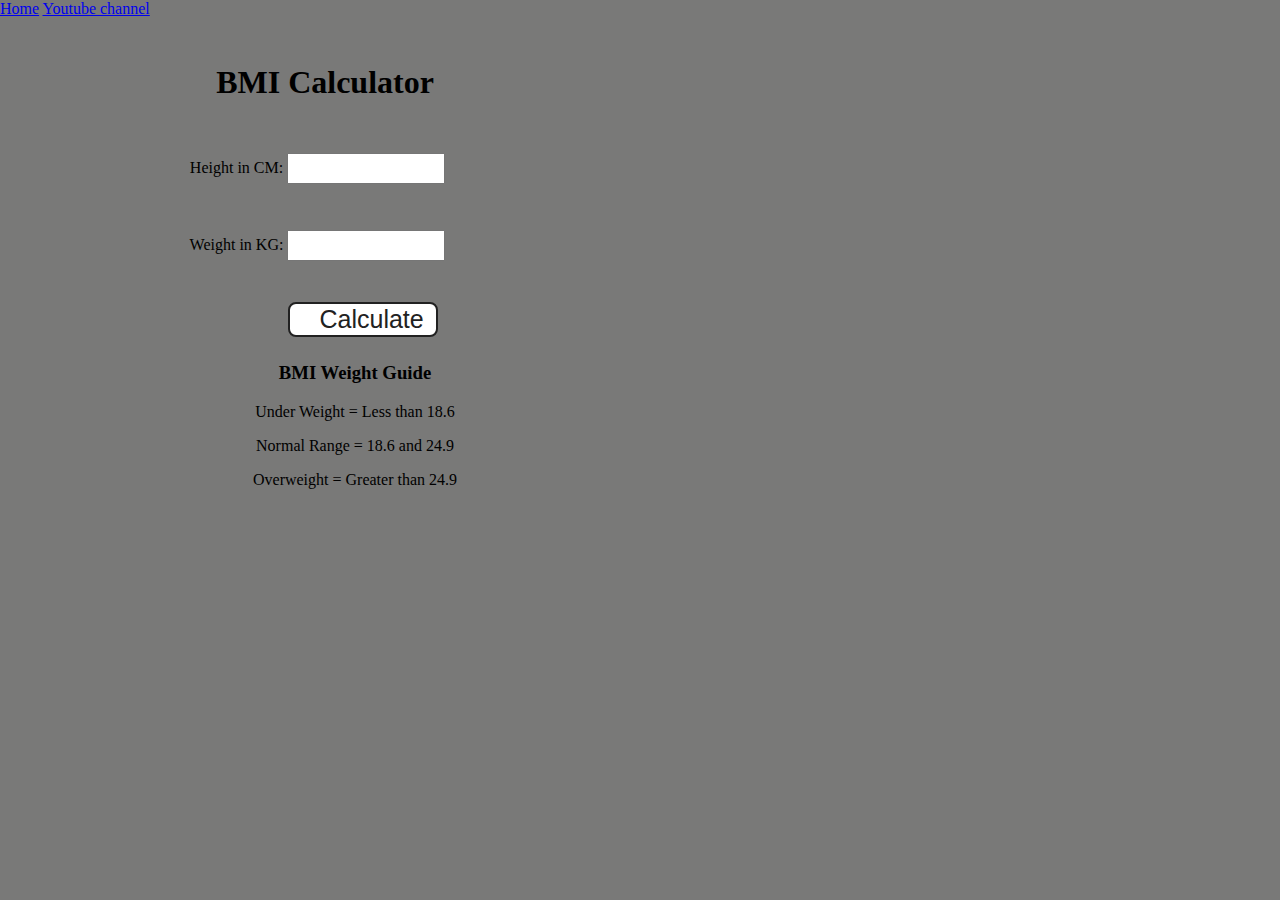
<file: BMI/index.html>
<!DOCTYPE html>
<html lang="en">
  <head>
    <meta charset="UTF-8" />
    <meta name="viewport" content="width=device-width, initial-scale=1.0" />
    <meta http-equiv="X-UA-Compatible" content="ie=edge" />
       <link rel="stylesheet" href="index.css" />
    <title>BMI Calculator</title>
  </head>
  <body>
    <nav>
      <a href="/" aria-current="page">Home</a>
      <a target="_blank" href="https://www.youtube.com/@chaiaurcode"
        >Youtube channel</a
      >
    </nav>
    <div class="container">
      <h1>BMI Calculator</h1>
      <form>
        <p><label>Height in CM: </label><input type="text" id="height" /></p>
        <p><label>Weight in KG: </label><input type="text" id="weight" /></p>
        <button>Calculate</button>
        <div id="results"></div>
        <div id="weight-guide">
          <h3>BMI Weight Guide</h3>
          <p>Under Weight = Less than 18.6</p>
          <p>Normal Range = 18.6 and 24.9</p>
          <p>Overweight = Greater than 24.9</p>
        </div>
      </form>
    </div>
  </body>
  <script src="index.js"></script>
</html>
</file>
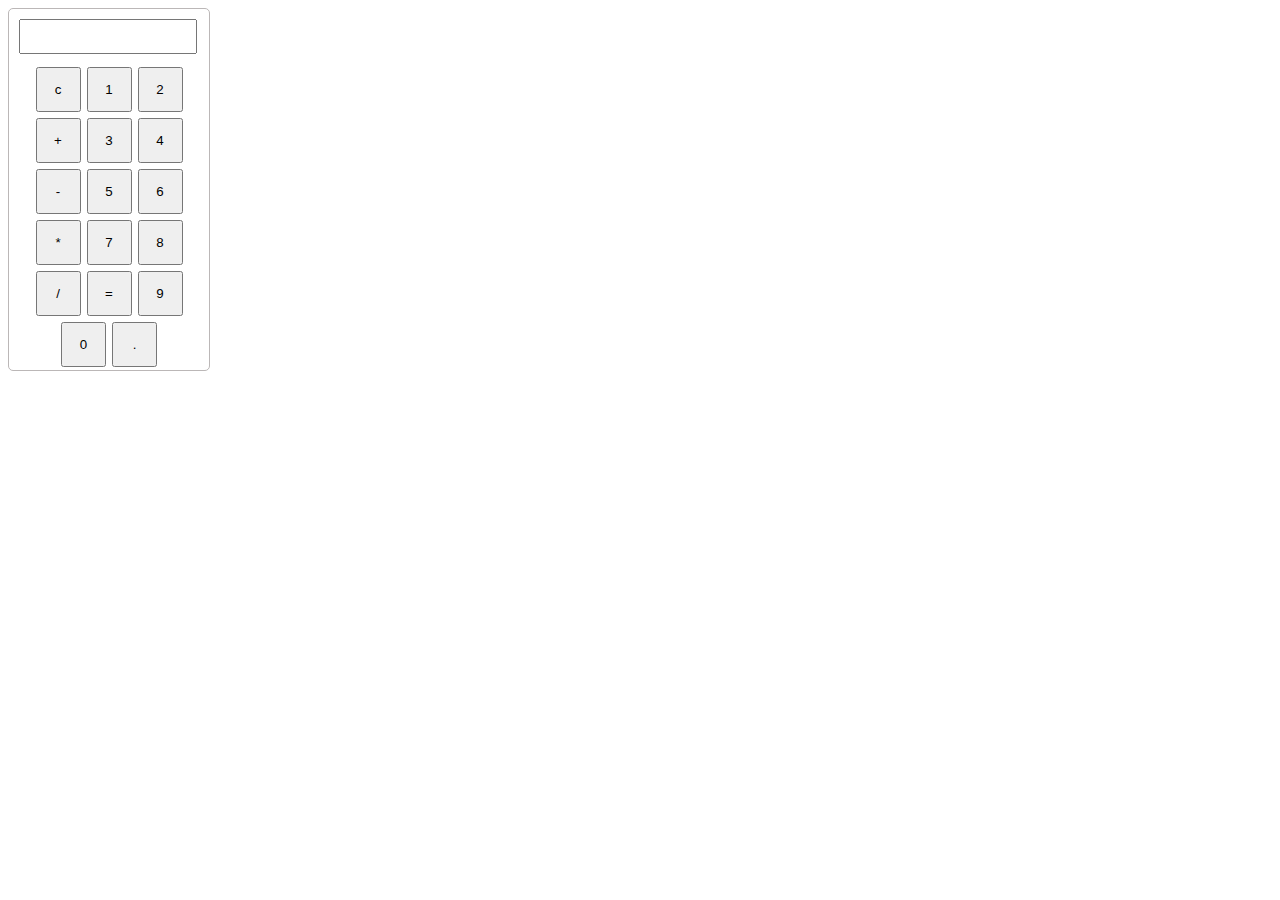
<file: Calculator/index.html>
<!DOCTYPE html>
<html lang="en">
<head>
  <link rel="stylesheet" href="style.css">
  <title>KG Coding Calculator</title>
</head>
<body>
  <div id="calculator">
    <input type="text" id="display" readonly>
    <div class="button-container">
      <button class="button"onclick="
      currentDisplay = '';
      document.querySelector('#display').value = currentDisplay;
      ">c</button>
      <button class="button" onclick="
      currentDisplay = currentDisplay + '1';
      document.querySelector('#display').value = currentDisplay;
      ">1</button>
      <button class="button"onclick="
      currentDisplay = currentDisplay + '2';
      document.querySelector('#display').value = currentDisplay;
      ">2</button>
      <button class="button"onclick="
      currentDisplay = currentDisplay + '+';
      document.querySelector('#display').value = currentDisplay;
      ">+</button>
      <button class="button"onclick="
      currentDisplay = currentDisplay + '3';
      document.querySelector('#display').value = currentDisplay;
      ">3</button>
      <button class="button"onclick="
      currentDisplay = currentDisplay + '4';
      document.querySelector('#display').value = currentDisplay;
      ">4</button>
      <button class="button"onclick="
      currentDisplay = currentDisplay + '-';
      document.querySelector('#display').value = currentDisplay;
      ">-</button>
      <button class="button"onclick="
      currentDisplay = currentDisplay + '5';
      document.querySelector('#display').value = currentDisplay;
      ">5</button>
      <button class="button"onclick="
      currentDisplay = currentDisplay + '6';
      document.querySelector('#display').value = currentDisplay;
      ">6</button>
      <button class="button"onclick="
      currentDisplay = currentDisplay + '*';
      document.querySelector('#display').value = currentDisplay;
      ">*</button>
      <button class="button"onclick="
      currentDisplay = currentDisplay + '7';
      document.querySelector('#display').value = currentDisplay;
      ">7</button>
      <button class="button"onclick="
      currentDisplay = currentDisplay + '8';
      document.querySelector('#display').value = currentDisplay;
      ">8</button>
      <button class="button"onclick="
      currentDisplay = currentDisplay + '/';
      document.querySelector('#display').value = currentDisplay;
      ">/</button>
      
      <button class="button"onclick="
      currentDisplay = eval(currentDisplay);
      document.querySelector('#display').value = currentDisplay;
      ">=</button>

      <button class="button"onclick="
      currentDisplay = currentDisplay + '9';
      document.querySelector('#display').value = currentDisplay;
      ">9</button>
      <button class="button"onclick="
      currentDisplay = currentDisplay + '0';
      document.querySelector('#display').value = currentDisplay;
      ">0</button>
      <button class="button"onclick="
      currentDisplay = currentDisplay + '.';
      document.querySelector('#display').value = currentDisplay;
      ">.</button>
    </div>
  </div>
  <script>
    let currentDisplay = '';
    document.querySelector('#display').value = currentDisplay;

  </script>

</body>
</html>
</file>
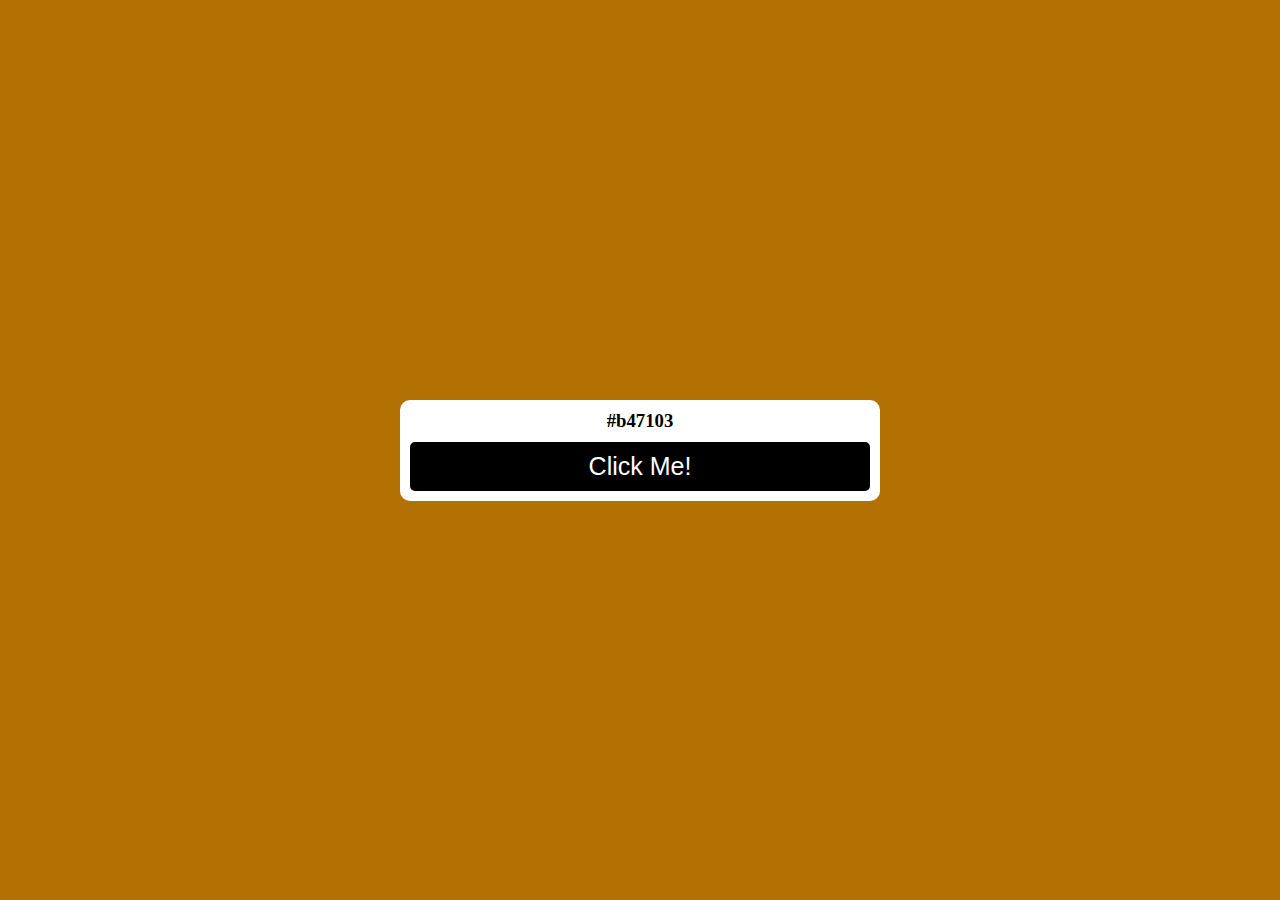
<file: Color-picker/index.html>
<!DOCTYPE html>
<html lang="en">
<head>
    <meta charset="UTF-8">
    <meta name="viewport" content="width=device-width, initial-scale=1.0">
    <link rel="stylesheet" href= "index.css"> 
   
    <title>Document</title>
</head>
<body>
    <div class="main">
        <div class="container">
            <h3 id="color-code">#fff</h3>
            <button id="btn">Click Me!</button>

        </div>



    </div>
    <script src="index.js"></script>
</body>
</html>
</file>
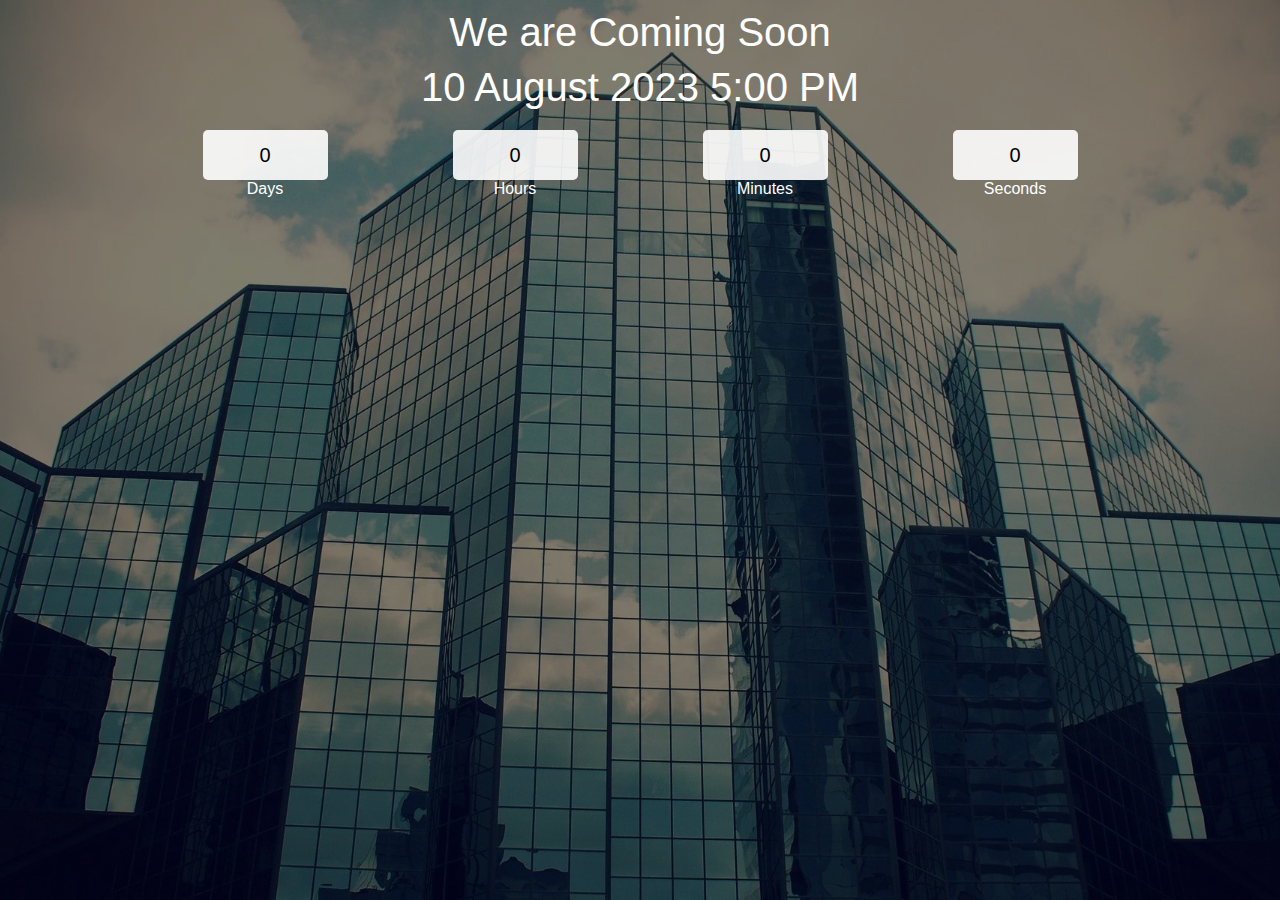
<file: Count-Down/index.html>
<!DOCTYPE html>
<html lang="en">

<head>
    <meta charset="UTF-8">
    <meta name="viewport" content="width=device-width, initial-scale=1.0">
    <link rel="stylesheet" href="index.css">
    <script src="index.js"></script>
    <title>CountDown</title>

<body>
    <div class="main">

        <div class="overlay">

            <div class="title">We are Coming Soon</div>
            <div class="title"> 10 August 2023 5:00 PM </div>
            <div class="col">
                <diV>
                    <input type="text" readonly value="0">
                    <br>
                    <label for="">Days</label>
                </diV>
                <diV>
                    <input type="text" readonly value="0">
                    <br>
                    <label for="">Hours</label>
                </diV>
                <diV>
                    <input type="text" readonly value="0">
                    <br>
                    <label for="">Minutes</label>
                </diV>
                <diV>
                    <input type="text" readonly value="0">
                    <br>
                    <label for="">Seconds</label>
                </diV>



            </div>

        </div>
    </div>


    </head>
</body>

</html>
</file>
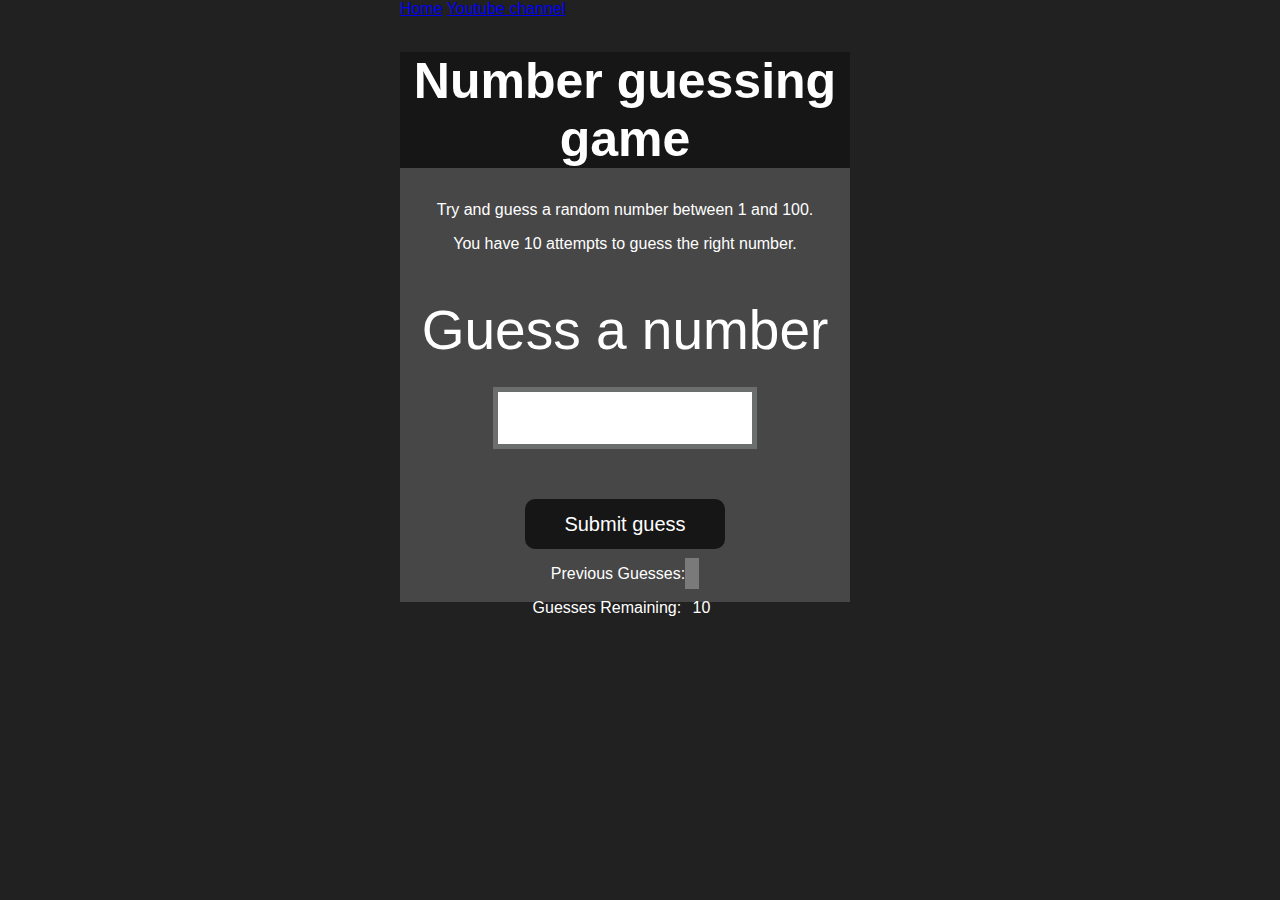
<file: Guess Number/index.html>
<!DOCTYPE html>
<html lang="en">
<head>
    <meta charset="UTF-8">
    <meta name="viewport" content="width=device-width, initial-scale=1.0">
    <meta http-equiv="X-UA-Compatible" content="ie=edge">
    <title>Number Guessing Game</title>
    <link rel="stylesheet" href="index.css">
    
</head>
<body style="background-color:#212121; color:#fff;">
  <nav>
    <a href="/" aria-current="page">Home</a>
    <a target="_blank" href="https://www.youtube.com/@chaiaurcode"
      >Youtube channel</a
    >
  </nav>
    
    <div id="wrapper">
      <h1>Number guessing game</h1>
    <p>Try and guess a random number between 1 and 100.</p>
    <p>You have 10 attempts to guess the right number.</p>
    </br>
        <form class="form">
            <label2 for="guessField" id="guess">Guess a number</label>
            <input type="text" id="guessField" class="guessField">
            <input type="submit" id="subt" value="Submit guess" class="guessSubmit">
        </form>

        <div class="resultParas">
            <p >Previous Guesses: <span class="guesses"></span></p>
            <p >Guesses Remaining: <span class="lastResult">10</span></p>
            <p class="lowOrHi"></p>
        </div>
    </div>
    <script src="index.js"></script>
</body>
</html>
</file>
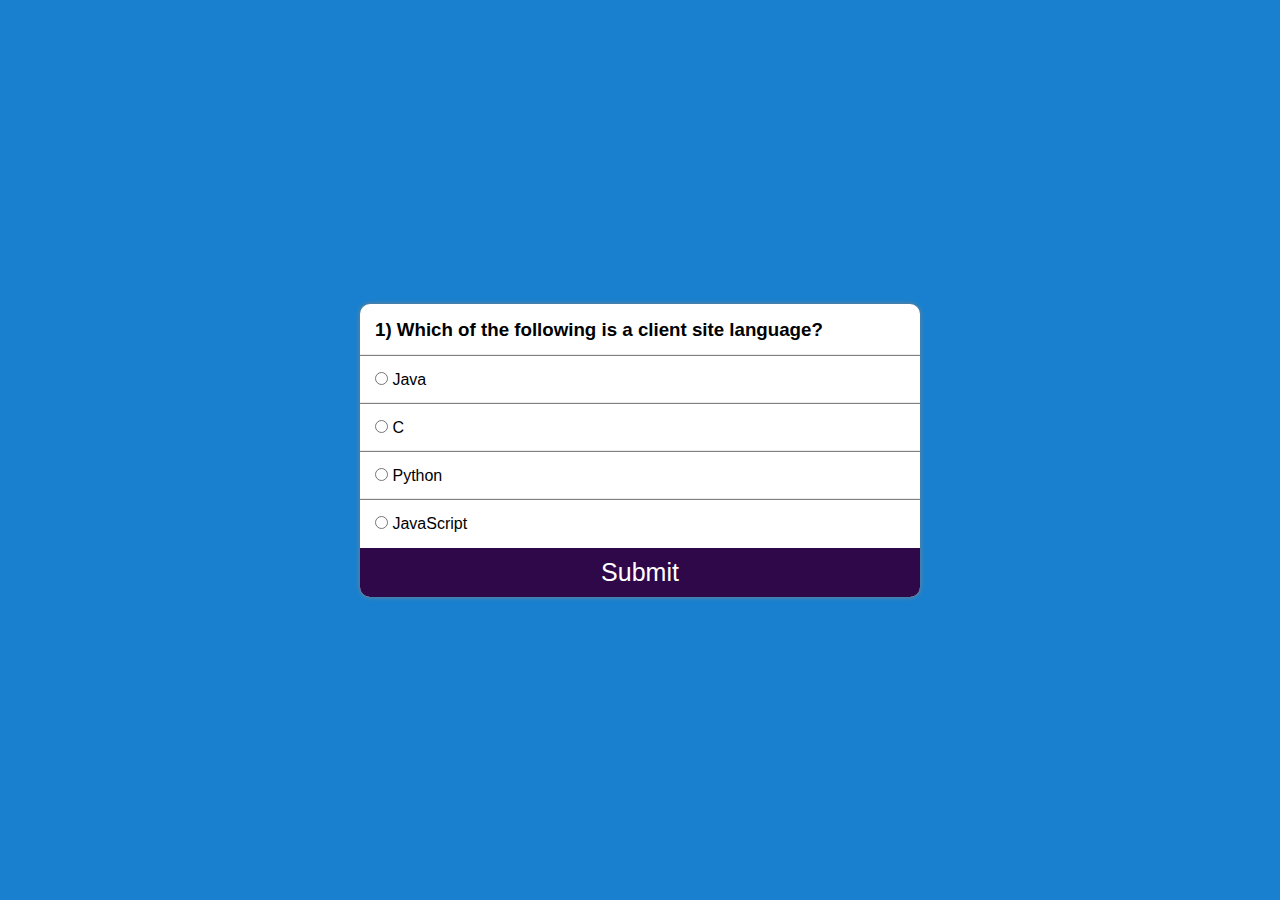
<file: Quizz App/index.html>
<!DOCTYPE html>
<html lang="en">

<head>
    <meta charset="UTF-8">
    <meta http-equiv="X-UA-Compatible" content="IE=edge">
    <meta name="viewport" content="width=device-width, initial-scale=1.0">
    <title>Document</title>
    <link rel="stylesheet" href="index.css" />
</head>

<body>
    <section class="main">

        <div class="container">
            <div class="col">
                <h3 id="questionBox">
                    1) Lorem ipsum dolor sit amet, consectetur adipisicing elit Debitis?
                </h3>
            </div>
            <div class="col box">
                <input name="option" type="radio" id="first" value="a" required>
                <label for="first">Testing 1</label>
            </div>
            <div class="col box">
                <input name="option" type="radio" id="second" value="b" required>
                <label for="second">Testing 2</label>
            </div>
            <div class="col box">
                <input name="option" type="radio" id="third" value="c" required>
                <label for="third">Testing 3</label>
            </div>
            <div class="col box">
                <input name="option" type="radio" id="fourth" value="d" required>
                <label for="fourth">Testing 4</label>
            </div>
            <button id="submit">Submit</button>
        </div>

    </section>
    <script src="index.js"></script>
</body>

</html>
</file>
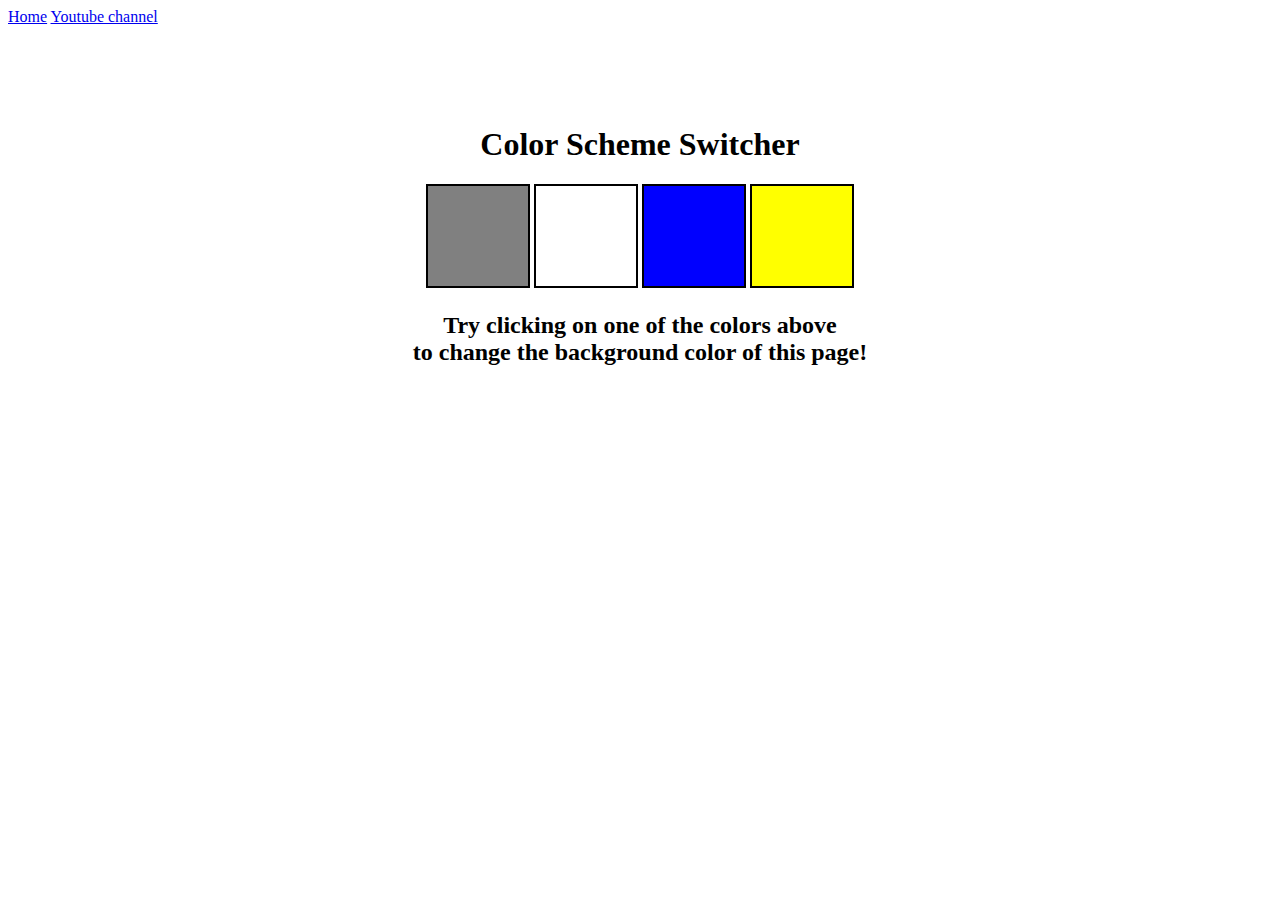
<file: theme color/index.html>
<!DOCTYPE html>
<html lang="en">
  <head>
    <meta charset="UTF-8" />
    <meta name="viewport" content="width=device-width, initial-scale=1.0" />
    <meta http-equiv="X-UA-Compatible" content="ie=edge" />
    
    <link rel="stylesheet" href="index.css" />
    <title>JavaScript Background Color Switcher</title>
  </head>
  <body>
    <nav>
      <a href="/" aria-current="page">Home</a>
      <a target="_blank" href="https://www.youtube.com/@chaiaurcode"
        >Youtube channel</a
      >
    </nav>
    <div class="canvas">
      <!-- <a
        style="
          background-color: #fff;
          padding: 10px 30px;
          border-radius: 8px;
          color: #212121;
          text-decoration: none;
          border: 2px solid #212121;
        "
        href="../index.html"
        >Back to Home Page</a
      > -->
      <h1>Color Scheme Switcher</h1>
      <span class="button" id="grey"></span>
      <span class="button" id="white"></span>
      <span class="button" id="blue"></span>
      <span class="button" id="yellow"></span>
      <h2>
        Try clicking on one of the colors above
        <span>to change the background color of this page!</span>
      </h2>
    </div>
    <script src="index.js"></script>
  </body>
</html>
</file>
<file: BMI/index.css>
body{
    margin: 0;
    padding: 0;
    box-sizing: border-box;
    background-color: #797978;
}
.container {
    width: 575px;
    height: 825px;
    text-align: center;
    
  
    background-color: #797978;
    padding-left: 30px;
  }
  #height,
  #weight {
    width: 150px;
    height: 25px;
    margin-top: 30px;
  }
  
  #weight-guide {
    margin-left: 75px;
    margin-top: 25px;
  }
  
  #results {
    font-size: 35px;
    margin-left: 90px;
    margin-top: 20px;
    color: rgb(241, 241, 241);
  }
  
  button {
    width: 150px;
    height: 35px;
    margin-left: 90px;
    margin-top: 25px;
    background-color: #fff;
    padding: 1px 30px;
    border-radius: 8px;
    color: #212121;
    text-decoration: none;
    border: 2px solid #212121;
  
    font-size: 25px;
  }
  
  h1 {
    padding-left: 15px;
    padding-top: 25px;
    
  }
</file>
<file: Calculator/style.css>
#calculator {
    border: 1px solid rgb(187, 183, 183);
    border-radius: 5px;
    width: 200px;
    
  }
  
  #display {
    margin: 10px;
    width: 85%;
    font-size: 25px;
    
  }
  
  .button-container {
    display: flex;
    justify-content: center;
    flex-wrap: wrap;
  }
  
  .button {
    width: 45px;
    height: 45px;
    margin: 3px;
  }
</file>
<file: Color-picker/index.css>
* {
    padding: 0px;
    margin: 0px;
    box-sizing: border-box;
}

body{
    transition: 0.5s;
}

.main{
    width: 100%;
    height: 100vh;
    display: flex;
    justify-content: center;
    align-items: center;
}

.container{
    width: 30rem;
    
    padding: 10px;
    border-radius: 10px;
    background-color: white;
    text-align: center;
}

button {
    margin-top: 10px;
    width: 100%;
    background-color: black;
    color: white ;
    padding: 10px;
    display: block;
    font-size: 25px;
    border: none;
    border-radius: 5px;
}
</file>
<file: Count-Down/index.css>
* {
    padding: 0;
    margin: 0;
    box-sizing: border-box;
    font-family: 'Preahvihear', sans-serif;
}

@import url('https://fonts.googleapis.com/css2?family=Preahvihear&display=swap');
.main{
    width: 100%;
    height: 100vh;
    background: url("pic.webp") center center;
    background-size: cover;

}

.overlay {
    width: 100%;
    height: 100%;
    display: flex;
    flex-direction: column;
    align-items: center;
    background-color: rgba(0, 0, 0, 0.5);
}
.title {
  color: white;
  font-size: 2.5rem;
  text-align: center;
  margin-top: 10px;

}

.col{
    width: 1000px;
    margin-top: 20px;
    display: flex;
    color: white;
    justify-content: center;
    
    }

.col div {
    width: 250px;
    text-align: center;
}    

    input{
        width: 50%;
        height: 50px;
        background-color: rgb(255, 255, 255, 0.9);
        border-color: transparent;
        border-radius: 5px;
        text-align: center;
        font-size: 20px;
    }
</file>
<file: Guess Number/index.css>
html {
    font-family: sans-serif;
  }
  
  body {
    width: 300px;
    max-width: 750px;
    min-width: 480px;
    margin: 0 auto;
    background-color: #212121;
  }
  
  .lastResult {
    color: white;
    padding: 7px;
  }
  
  .guesses {
    color: white;
    padding: 7px;
  }
  
  button {
    background-color: #141414;
    color: #fff;
    width: 250px;
    height: 50px;
    border-radius: 25px;
    font-size: 30px;
    border-style: none;
    margin-top: 30px;
    /* margin-left: 50px; */
  }
  
  #subt {
    background-color: #161616;
    color: #ffffff;
    width: 200px;
    height: 50px;
    border-radius: 10px;
    font-size: 20px;
    border-style: none;
    margin-top: 50px;
    /* margin-left: 75px; */
  }
  
  #guessField {
    color: #000;
    width: 250px;
    height: 50px;
    font-size: 30px;
    border-style: none;
    margin-top: 25px;
  
    /* margin-left: 50px; */
    border: 5px solid #6c6d6d;
    text-align: center;
  }
  
  #guess {
    font-size: 55px;
    /* margin-left: 90px; */
    margin-top: 120px;
    color: #fff;
  }
  
  .guesses {
    background-color: #7a7a7a;
  }
  
  #wrapper {
    box-sizing: border-box;
    text-align: center;
    width: 450px;
    height: 550px;
    background-color: #474747;
    color: #fff;
    font-size: 25px;
  }
  
  h1 {
    background-color: #161616;
  
    color: #fff;
    text-align: center;
  }
  
  p {
    font-size: 16px;
    text-align: center;
  }
</file>
<file: Quizz App/index.css>
* {
    padding: 0;
    margin: 0;
    box-sizing: border-box;
    font-family: 'Poppins', sans-serif;
    
}


@import url('https://fonts.googleapis.com/css2?family=Poppins:wght@100&display=swap');
.main {
    width: 100%;
    height: 100vh;
    display: flex;
    justify-content: center;
    align-items: center;
    background-color: rgb(24, 128, 207);
    
}

.container {
    width: 35rem;
    box-shadow: 0px 0px 5px grey;
    display: flex;
    background-color: white;
    border-radius: 10px;
    overflow: hidden;
    flex-direction: column;
}

.col {
    text-align: justify;
    padding: 15px;
    width: 95%;
}

#submit {
    width: 100%;
    background-color: rgb(47, 8, 73);
    transition: 0.5s;
    color: white;
    outline: none;
    border: none;
    font-size: 25px;
    display: block;
    padding: 10px;
    cursor: pointer;
}

#submit:hover {
    background-color: rgb(34, 6, 53);
}

.box {
    box-shadow: 0px -1px 1px grey;
    width: 100%;
}
</file>
<file: theme color/index.css>
html {
    margin: 0;
  }
  
  span {
    display: block;
  }
  .canvas {
    margin: 100px auto 100px;
    width: 80%;
    text-align: center;
  }
  
  .button {
    width: 100px;
    height: 100px;
    border: solid black 2px;
    display: inline-block;
  }
  
  #grey {
    background: grey;
  }
  
  #white {
    background: white;
  }
  #blue {
    background: blue;
  }
  #yellow {
    background: yellow;
  }
</file>
